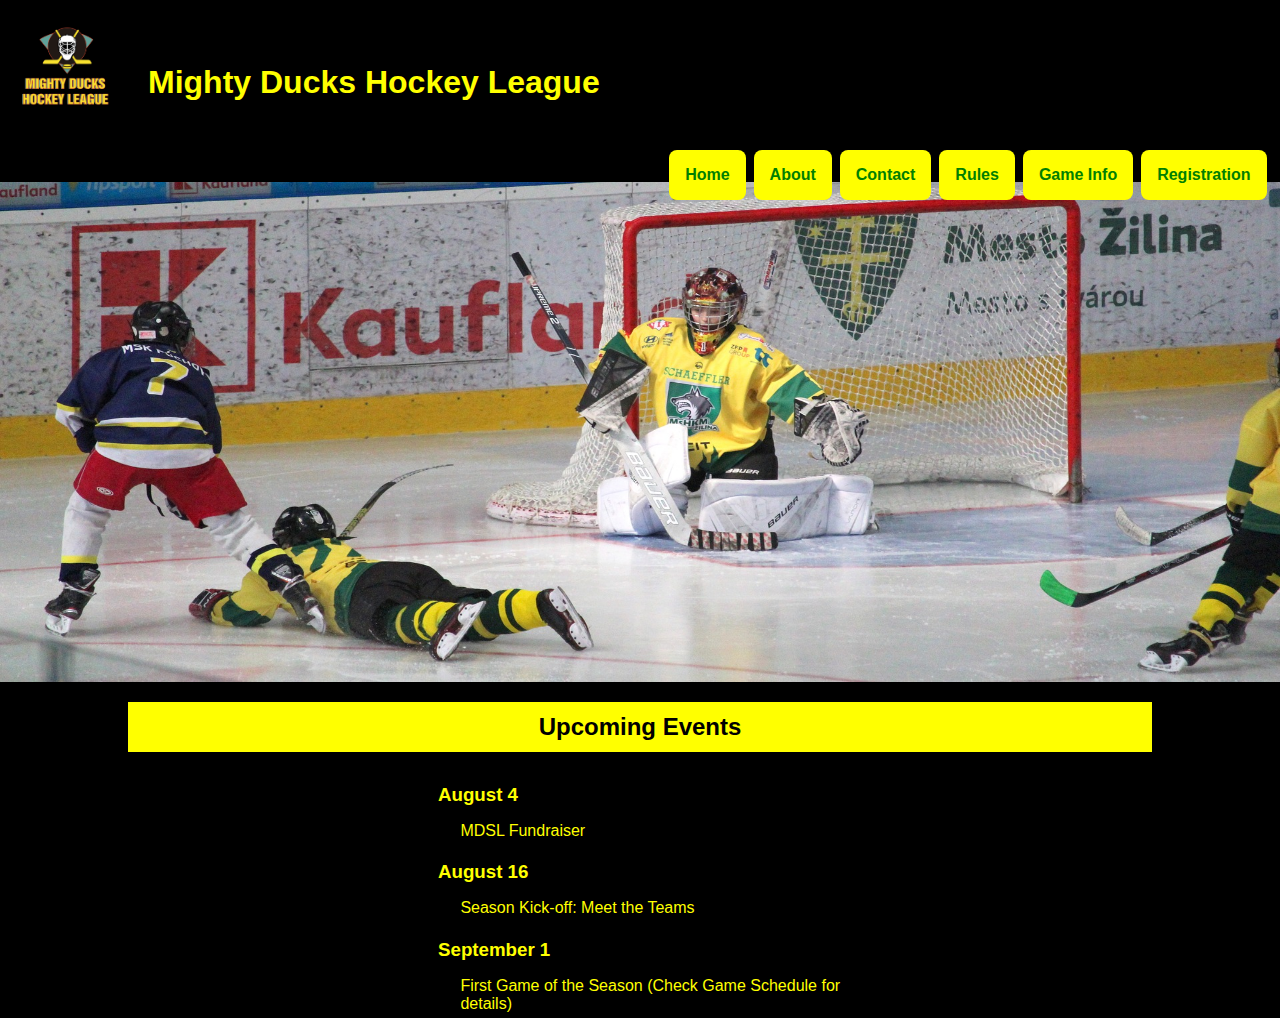
<file: index.html>
<!DOCTYPE html>
<html lang="en">

<head>
    <meta charset="UTF-8">
    <meta http-equiv="X-UA-Compatible" content="IE=edge">
    <meta name="viewport" content="width=device-width, initial-scale=1.0">
    <link rel="shortcut icon" href="./assets/img/Logo_Mighty_ducks-01.png" type="image/x-icon">
    <link rel="stylesheet" href="./assets/css/style.css">
    <title>Document</title>
</head>

<body>
    <header>
        <div class="titulo">

            <img class="logo" src="./assets/img/Logo_Mighty_ducks-01.png" alt="jugador de hockey" height="250">
            
            <h1>Mighty Ducks Hockey League</h1>
        </div>
        <nav>
            <a href="#">Home</a>
            <a href="about.html">About</a>
            <a href="contact.html">Contact</a>
            <a href="rules.html" target="_blank">Rules</a>
            <a href="game_info.html" target="_blank">Game Info</a>
            <a href="registration.html" target="_blank">Registration</a>
        </nav>
        <figure>
            <img class="banner" src="./assets/img/design2_image1.jpg" alt="Logo_Mighty_ducks" width="100">
        </figure>
    </header>

    <main>
        <h2>Upcoming Events</h2>
        
        <section>
            <article>
                <h3>August 4</h3>
                <p>MDSL Fundraiser</p>
            </article>
            <article>
                <h3>August 16</h3>
                <p>Season Kick-off: Meet the Teams</p>
            </article>
            <article>
                <h3>September 1</h3>
                <p>First Game of the Season (Check Game Schedule for details)</p>
            </article>
        </section>        
    </main>

</body>

</html>
</file>
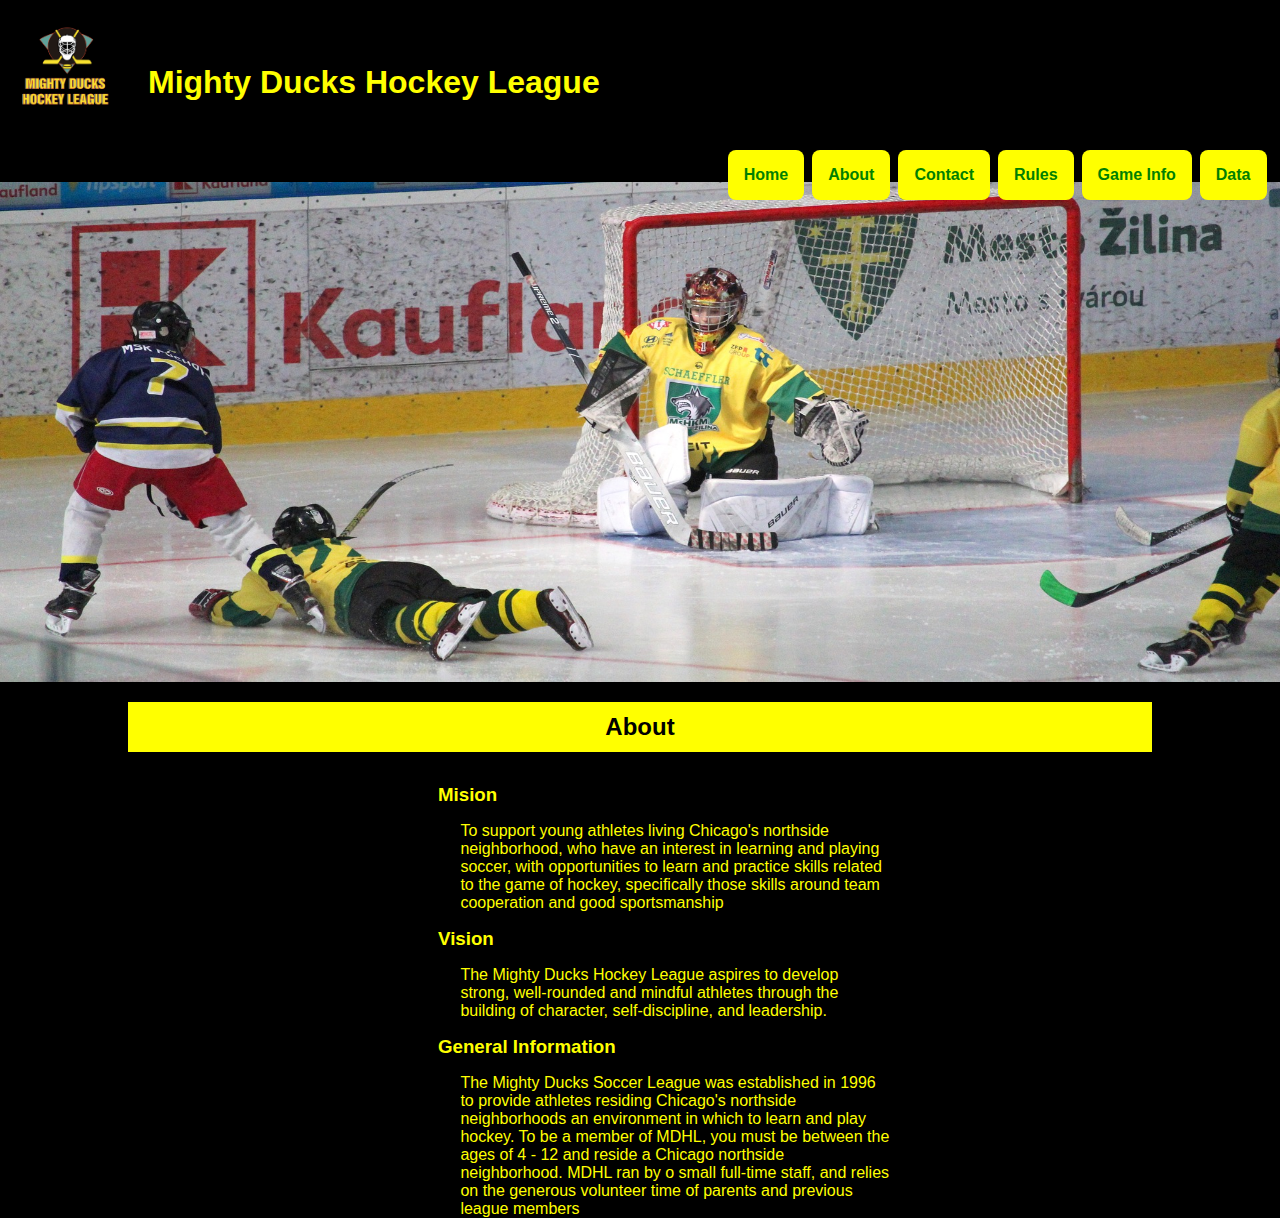
<file: about.html>
<!DOCTYPE html>
<html lang="en">

<head>
    <meta charset="UTF-8">
    <meta http-equiv="X-UA-Compatible" content="IE=edge">
    <meta name="viewport" content="width=device-width, initial-scale=1.0">
    <link rel="shortcut icon" href="./assets/img/Logo_Mighty_ducks-01.png" type="image/x-icon">
    <link rel="stylesheet" href="./assets/css/style.css">
    <title>Document</title>
</head>

<body>
    <header>
        <div class="titulo">

            <img class="logo" src="./assets/img/Logo_Mighty_ducks-01.png" alt="jugador de hockey" height="250">
            
            <h1>Mighty Ducks Hockey League</h1>
        </div>
        <nav>
            <a href="index.html">Home</a>
            <a href="#">About</a>
            <a href="contact.html">Contact</a>
            <a href="rules.html" target="_blank">Rules</a>
            <a href="game_info.html" target="_blank">Game Info</a>
            <a href="show_data.html">Data</a>
        </nav>

        <figure>
            <img class="banner" src="./assets/img/design2_image1.jpg" alt="Logo_Mighty_ducks" width="100">
        </figure>
    </header>

    <main>
        <h2>About</h2>
        <section>           
            <article>
                <h3>Mision</h3>
                <p>To support young athletes living Chicago's northside neighborhood, who have an interest in
                    learning and playing soccer, with opportunities to learn and practice skills related to the game of
                    hockey, specifically those skills around team cooperation and good sportsmanship</p>
            </article>
            <article>
                <h3>Vision</h3>
                <p>The Mighty Ducks Hockey League aspires to develop strong, well-rounded and mindful
                    athletes
                    through the building of character, self-discipline, and leadership.</p>
            </article>
            <article>
                <h3>General Information</h3>
                <p>The Mighty Ducks Soccer League was established in 1996 to provide athletes residing
                    Chicago's northside neighborhoods an environment in which to learn and play hockey. To be a
                    member of MDHL, you must be between the ages of 4 - 12 and reside a Chicago northside
                    neighborhood. MDHL ran by o small full-time staff, and relies on the generous volunteer time of
                    parents and previous league members</p>
        </section>
    </main>

</body>

</html>
</file>
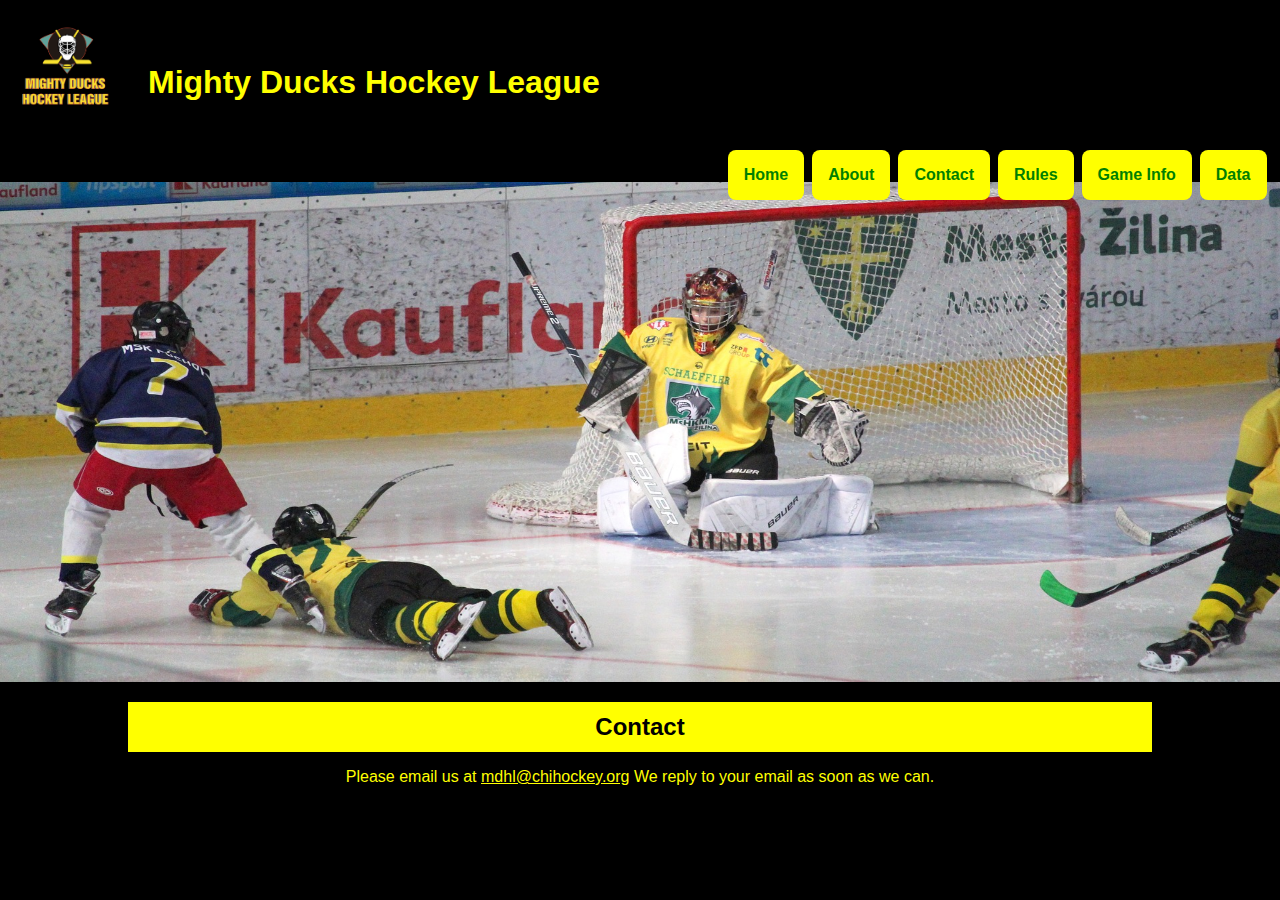
<file: contact.html>
<!DOCTYPE html>
<html lang="en">

<head>
    <meta charset="UTF-8">
    <meta http-equiv="X-UA-Compatible" content="IE=edge">
    <meta name="viewport" content="width=device-width, initial-scale=1.0">
    <link rel="shortcut icon" href="./assets/img/Logo_Mighty_ducks-01.png" type="image/x-icon">
    <link rel="stylesheet" href="./assets/css/style.css">
    <title>Document</title>
</head>

<body>
    <header>
        <div class="titulo">

            <img class="logo" src="./assets/img/Logo_Mighty_ducks-01.png" alt="jugador de hockey" height="250">

            <h1>Mighty Ducks Hockey League</h1>
        </div>
        <nav>
            <a href="index.html">Home</a>
            <a href="#">About</a>
            <a href="contact.html">Contact</a>
            <a href="rules.html" target="_blank">Rules</a>
            <a href="game_info.html" target="_blank">Game Info</a>
            <a href="show_data.html">Data</a>
        </nav>

        <figure>
            <img class="banner" src="./assets/img/design2_image1.jpg" alt="Logo_Mighty_ducks" width="100">
        </figure>
    </header>

    <main>
        <h2>Contact</h2>
        <p>
        Please email us at <a href="mdhl@chihockey.org" target="_blank">mdhl@chihockey.org</a> We reply to
        your
        email as soon as we can.
        </p>
    </main>

</body>

</html>
</file>
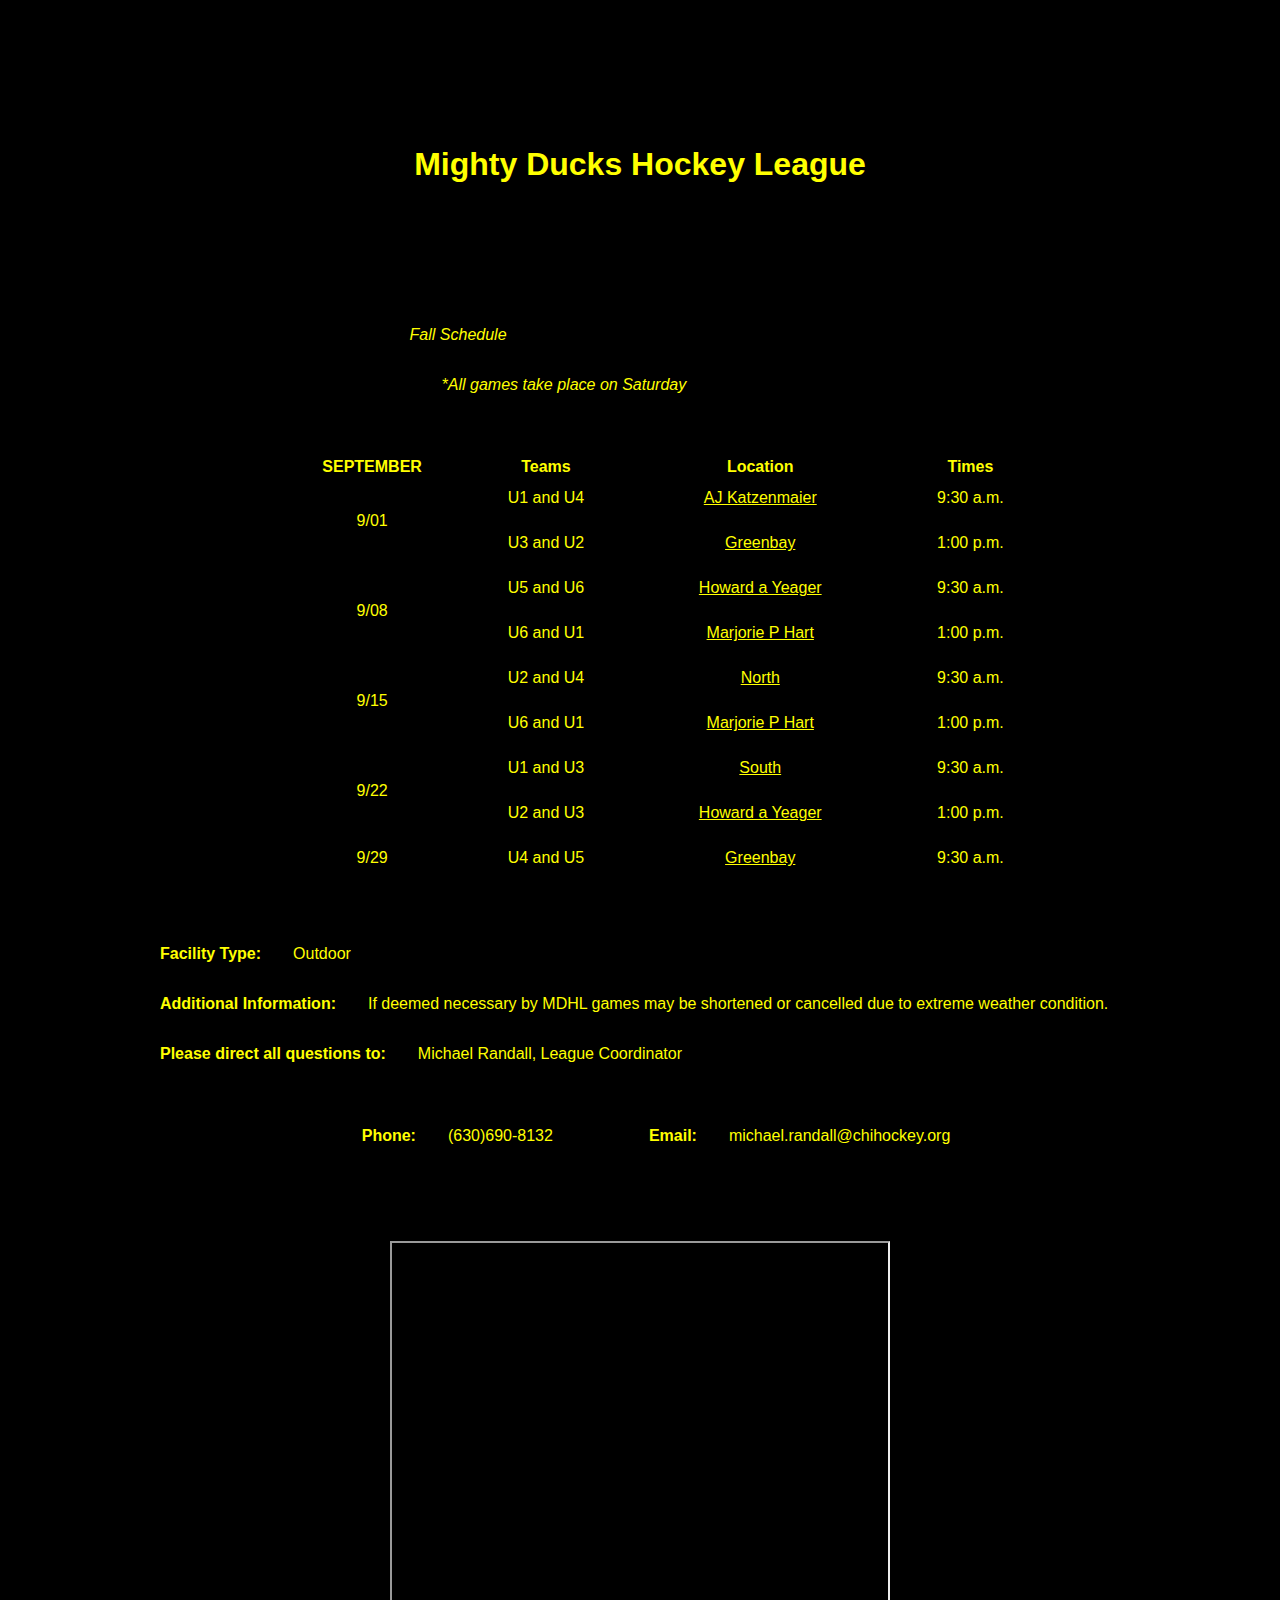
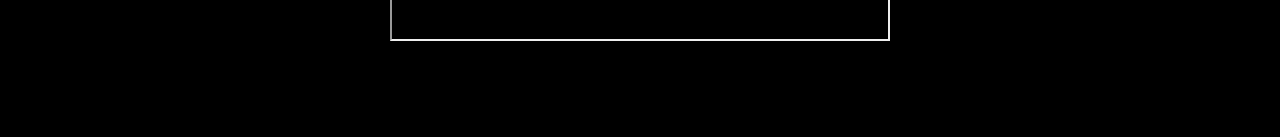
<file: game_info.html>
<!DOCTYPE html>
<html lang="en">

<head>
    <meta charset="UTF-8">
    <meta http-equiv="X-UA-Compatible" content="IE=edge">
    <meta name="viewport" content="width=device-width, initial-scale=1.0">
    <link rel="shortcut icon" href="./assets/img/Logo_Mighty_ducks-01.png" type="image/x-icon">
    <link rel="stylesheet" href="./assets/css/style.css">
    <title>Document</title>

    <style>
        * {
            margin: 2rem;
        }

        header {
            width: 100%;
            display: inline;
            justify-content: center;
            text-align: center;
        }
    </style>
</head>

<body>
    <header>
        <h1>Mighty Ducks Hockey League</h1>
    </header>
    <main>

        <table>
            <caption>
                Fall Schedule
                <p>
                    *All games take place on Saturday
                </p>
            </caption>
            <thead>
                <tr>
                    <th>SEPTEMBER</th>
                    <th rowspan="2">Teams</th>
                    <th>Location</th>
                    <th>Times</th>
                </tr>
            </thead>
            <tbody>
                <tr>
                    <td rowspan="2">9/01</td>
                    <td>U1 and U4</td>
                    <td>
                        <a href="https://goo.gl/maps/uSLVD17DXQZ6y1D78">AJ Katzenmaier</a>
                    </td>
                    <td>9:30 a.m.</td>
                </tr>
                <tr>
                    <td>U3 and U2</td>
                    <td>
                        <a href="https://goo.gl/maps/HDnq9LRnj81cfBb76">Greenbay</a>
                    </td>
                    <td>1:00 p.m.</td>
                </tr>
                <tr>
                    <td rowspan="2">9/08</td>
                    <td>U5 and U6</td>
                    <td>
                        <a href="https://goo.gl/maps/LiFD391XZaZtwfib8">Howard a Yeager
                    </td>
                    <td>9:30 a.m.</td>
                </tr>
                <tr>
                    <td>U6 and U1</td>
                    <td>
                        <a href="https://goo.gl/maps/fFBXvFLrZhWoEjs4A">Marjorie P Hart</a>
                    </td>
                    <td>1:00 p.m.</td>
                </tr>
                <tr>
                    <td rowspan="2">9/15</td>
                    <td>U2 and U4</td>
                    <td>
                        <a href="https://goo.gl/maps/fi1oRsHdqhLeYtGw7">North</a>
                    </td>
                    <td>9:30 a.m.</td>
                </tr>
                <tr>
                    <td>U6 and U1</td>
                    <td>
                        <a href="https://goo.gl/maps/fFBXvFLrZhWoEjs4A">Marjorie P Hart</a>
                    </td>
                    <td>1:00 p.m.</td>
                </tr>
                <tr>
                    <td rowspan="2">9/22</td>
                    <td>U1 and U3</td>
                    <td>
                        <a href="https://goo.gl/maps/mSuu6F3kB6s692sQ9">South</a>
                    </td>
                    <td>9:30 a.m.</td>
                </tr>
                <tr>
                    <td>U2 and U3</td>
                    <td>
                        <a href="https://goo.gl/maps/LiFD391XZaZtwfib8">Howard a Yeager</a>
                    </td>
                    <td>1:00 p.m.</td>
                </tr>
                <tr>
                    <td>9/29</td>
                    <td>U4 and U5</td>
                    <td>
                        <a href="https://goo.gl/maps/HDnq9LRnj81cfBb76">Greenbay</a>
                    </td>
                    <td>9:30 a.m.</td>
                </tr>
            </tbody>
        </table>

    </main>
    <footer>
        <p>
            <b>Facility Type:</b>Outdoor
        </p>
        <p>
            <b>Additional Information:</b>If deemed necessary by MDHL games may be shortened or
            cancelled due to extreme weather condition.
        </p>
        <p>
            <b>Please direct all questions to:</b>Michael Randall, League Coordinator
        </p>

        <div class="contact">
            <p>
                <b>Phone:</b>(630)690-8132
            </p>
            <p>
                <b>Email:</b>michael.randall@chihockey.org
            </p>
        </div>

        <div class="ubication">
            <iframe src="https://www.google.com/maps/d/embed?mid=1hmW9D0BTeDevN5LGvJUJuqIF1WXjV8U&ehbc=2E312F"
                width="500" height="400"></iframe>
        </div>
    </footer>
</body>

</html>
</file>
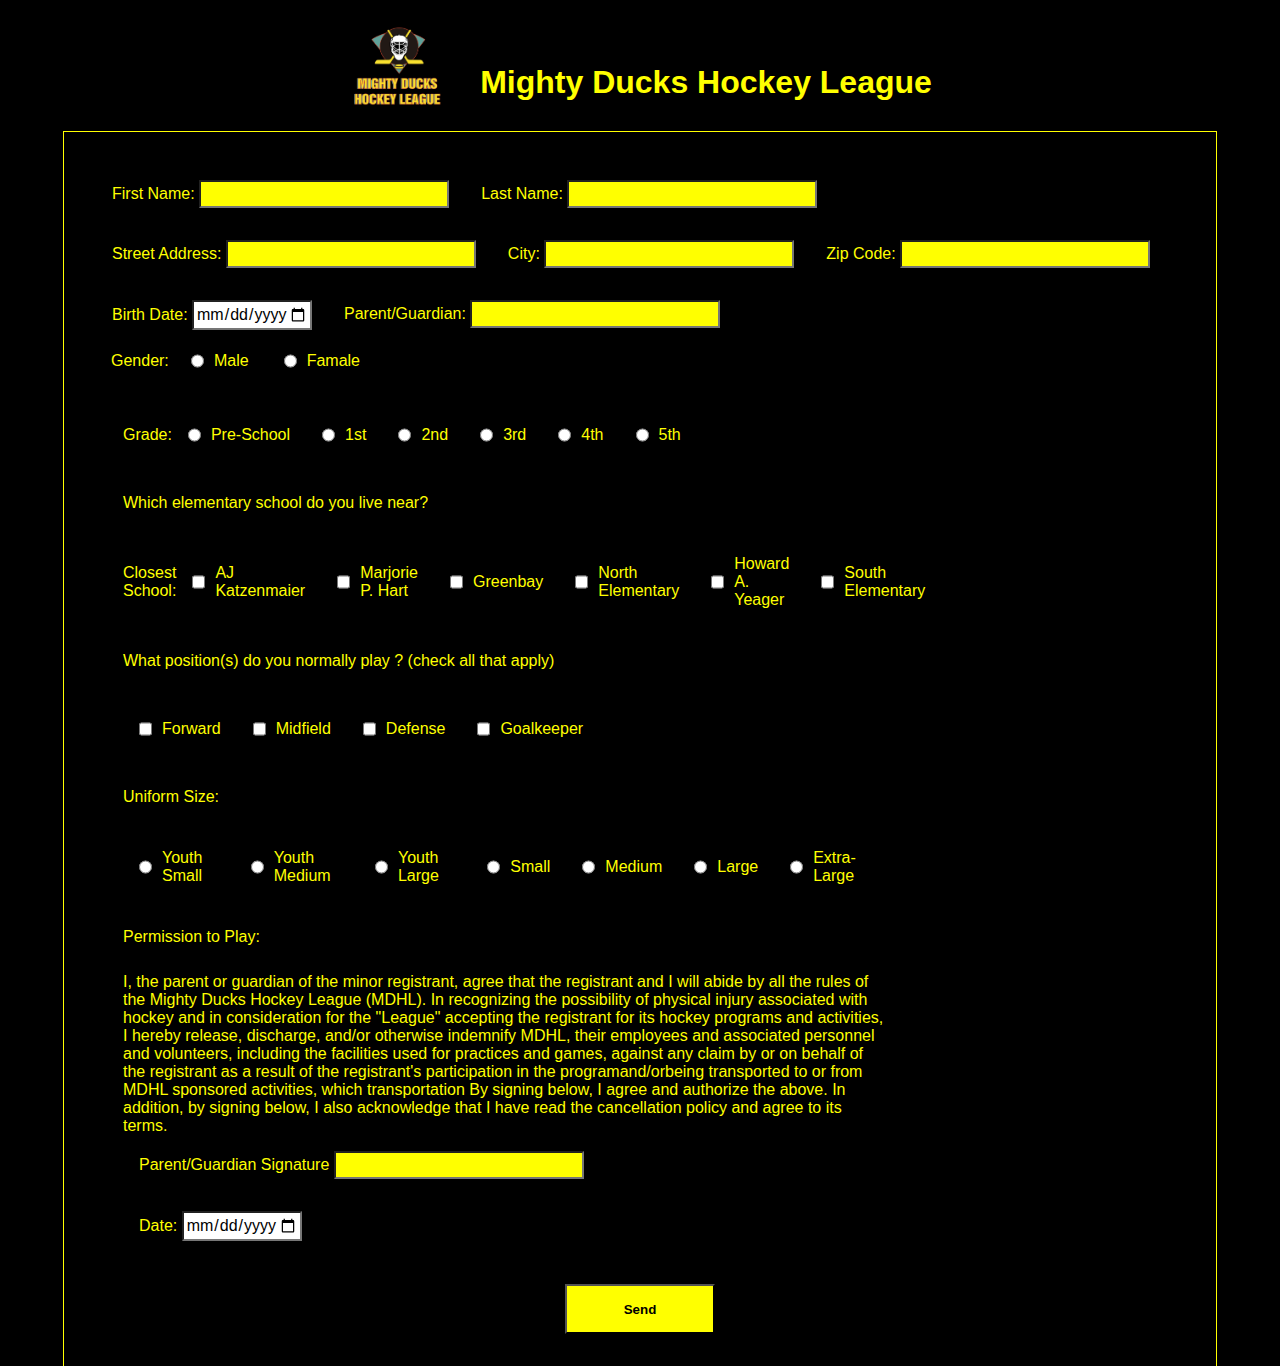
<file: registration.html>
<!DOCTYPE html>
<html lang="en">

<head>
    <meta charset="UTF-8">
    <meta http-equiv="X-UA-Compatible" content="IE=edge">
    <meta name="viewport" content="width=device-width, initial-scale=1.0">
    <link rel="shortcut icon" href="./assets/img/Logo_Mighty_ducks-01.png" type="image/x-icon">
    <link rel="stylesheet" href="./assets/css/style.css">
    <title>Document</title>
</head>

<body>
    <header>
        <div class="tituloResgistration">

            <img class="logo" src="./assets/img/Logo_Mighty_ducks-01.png" alt="jugador de hockey" height="250">

            <h1 style="text-align: center;">Mighty Ducks Hockey League</h1>
        </div>
    </header>

    <main>
        <form action="./show_data.html" method="get">

            <div class="formContainer">
                <label for="first_name">First Name:
                    <input type="text" id="first_name">
                </label>

                <label for="name">Last Name:
                    <input type="text" id="name">
                </label>

                <label for="street">Street Address:
                    <input type="text" id="street">
                </label>

                <label for="city">City:
                    <input type="text" id="city">
                </label>

                <label for="zipCode">Zip Code:
                    <input type="text" id="zipCode">
                </label>

                <label for="birth">Birth Date:
                    <input type="date" id="birth">
                </label>

                <label for="guardian">Parent/Guardian:
                    <input type="text" id="guardian">
                </label>

                <fieldset class="gender">
                    Gender:
                    <label>Male
                        <input type="radio" name="gender" value="male">
                    </label>
                    <label>Famale
                        <input type="radio" name="gender" value="famale">
                    </label>
                </fieldset>

                <fieldset>
                    Grade:
                    <label for="grade">Pre-School
                        <input type="radio" name="grade" value="pre-school">
                    </label>

                    <label for="grade">1st
                        <input type="radio" name="grade" value="1st">
                    </label>

                    <label for="grade">2nd
                        <input type="radio" name="grade" value="2nd">
                    </label>

                    <label for="grade">3rd
                        <input type="radio" name="grade" value="3rd">
                    </label>

                    <label for="grade">4th
                        <input type="radio" name="grade" value="4th">
                    </label>

                    <label for="grade">5th
                        <input type="radio" name="grade" value="5th">
                    </label>

                </fieldset>

                <fieldset>
                    <legend>Which elementary school do you live near?</legend>
                    Closest School: <br>
                    <label for="closest">AJ Katzenmaier
                        <input type="checkbox" name="closest" value="aj_atzenmaier">
                    </label>

                    <label for="closest">Marjorie P. Hart
                        <input type="checkbox" name="closest" value="marjorie_p_hart">
                    </label>

                    <label for="closest">Greenbay
                        <input type="checkbox" name="closest" value="greenbay">
                    </label>

                    <label for="closest">North Elementary
                        <input type="checkbox" name="closest" value="north_elementary">
                    </label>

                    <label for="closest">Howard A. Yeager
                        <input type="checkbox" name="closest" value="howard_a_yeager">
                    </label>

                    <label for="closest">South Elementary
                        <input type="checkbox" name="closest" value="south_elementary">
                    </label>
                </fieldset>

                <fieldset>
                    <legend>What position(s) do you normally play ? (check all that apply)</legend>

                    <label for="position">Forward
                        <input type="checkbox" name="position" value="forward">
                    </label>

                    <label for="position">Midfield
                        <input type="checkbox" name="position" value="midfield">
                    </label>

                    <label for="position">Defense
                        <input type="checkbox" name="position" value="defense">
                    </label>

                    <label for="position">Goalkeeper
                        <input type="checkbox" name="position" value="goalkeeper">
                    </label>
                </fieldset>

                <fieldset>
                    <legend>Uniform Size:</legend>

                    <label for="size">Youth Small
                        <input type="radio" name="size" value="youth_small">
                    </label>
                    <label for="size">Youth Medium
                        <input type="radio" name="size" value="youth_medium">
                    </label>
                    <label for="size">Youth Large
                        <input type="radio" name="size" value="youth_large">
                    </label>
                    <label for="size">Small
                        <input type="radio" name="size" value="small">
                    </label>
                    <label for="size">Medium
                        <input type="radio" name="size" value="medium">
                    </label>
                    <label for="size">Large
                        <input type="radio" name="size" value="large">
                    </label>
                    <label for="size">Extra-Large
                        <input type="radio" name="size" value="extra_large">
                    </label>
                </fieldset>

                <div class="permission">
                    <fieldset>
                        <legend>Permission to Play:</legend>
                        <p>I, the parent or guardian of the minor registrant, agree that the registrant and I will abide by
                            all the rules of the Mighty Ducks Hockey League (MDHL). In recognizing the possibility of
                            physical injury associated with hockey and in consideration for the "League" accepting the
                            registrant for its hockey programs and activities, I hereby release, discharge, and/or otherwise
                            indemnify MDHL, their employees and associated personnel and volunteers, including the
                            facilities used for practices and games, against any claim by or on behalf of the registrant as
                            a result of the registrant's participation in the programand/orbeing transported to or from MDHL
                            sponsored activities, which transportation By signing below, I agree and authorize the above. In
                            addition, by signing below, I also acknowledge that I have read the cancellation policy and
                            agree to its terms.</p>
    
                            <label for="signature">Parent/Guardian Signature
                                <input name="permission" type="text" id="signature">
                            </label>
                            <label for="signDate">Date:
                                <input name="signDate" type="date">
                            </label>
                    </fieldset>
                </div>

                <div class="submit">
                    <input type="submit" value="Send">
                </div>
            </div>
        </form>
    </main>
</body>

</html>
</file>
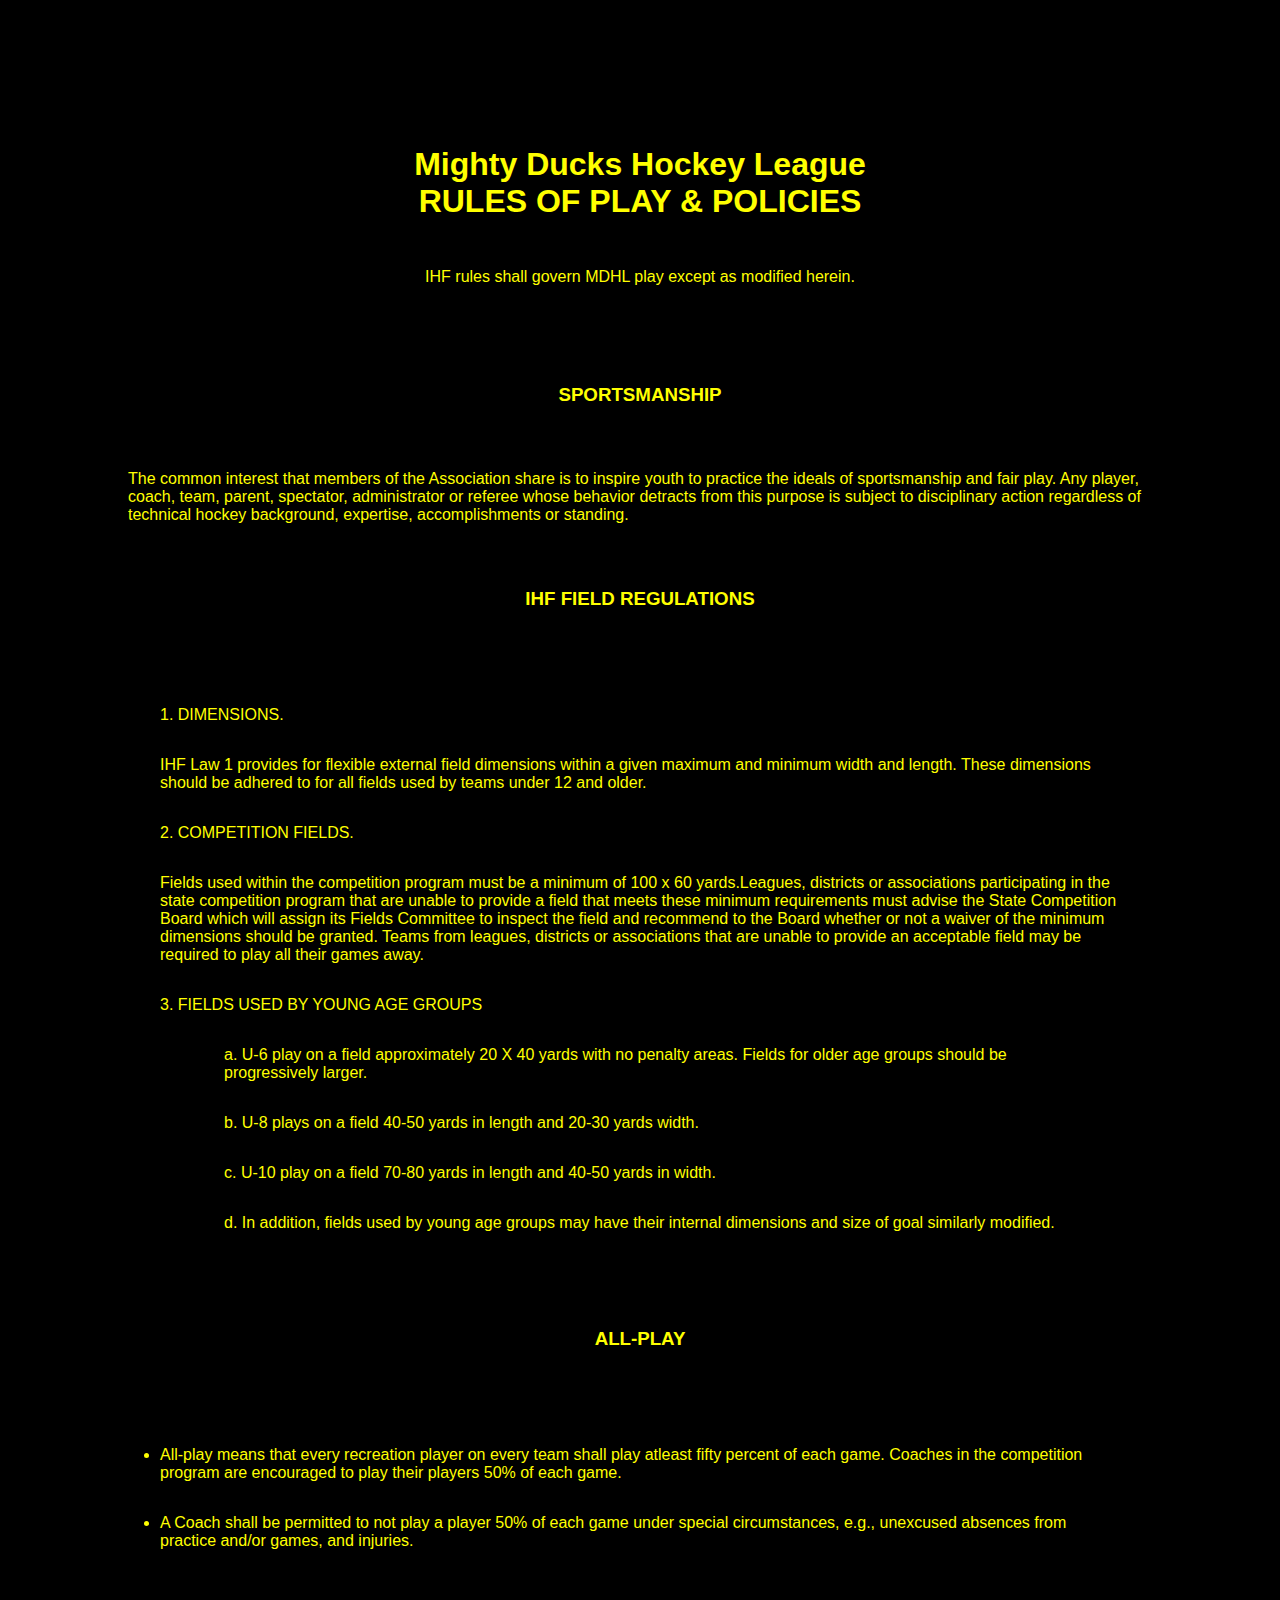
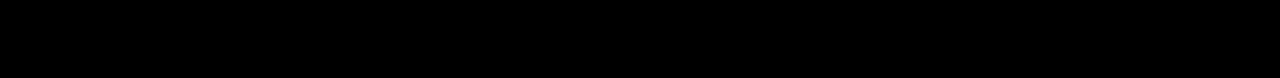
<file: rules.html>
<!DOCTYPE html>
<html lang="en">

<head>
    <meta charset="UTF-8">
    <meta http-equiv="X-UA-Compatible" content="IE=edge">
    <meta name="viewport" content="width=device-width, initial-scale=1.0">
    <link rel="shortcut icon" href="./assets/img/Logo_Mighty_ducks-01.png" type="image/x-icon">
    <link rel="stylesheet" href="./assets/css/style.css">

    <style>
        * {
            margin: 2rem;
        }

        header {
            width: 100%;
            display: inline;
            justify-content: center;
            text-align: center;
        }
    </style>
    <title>Document</title>
</head>

<body>
    <header>
        <h1>
            Mighty Ducks Hockey League
            <br>
            RULES OF PLAY & POLICIES
        </h1>
        <p>
            IHF rules shall govern MDHL play except as modified herein.
        </p>
    </header>
    <main style="margin-top: 2rem; align-items: flex-start;">
        <h3>
            SPORTSMANSHIP
        </h3>
        <p>
            The common interest that members of the Association share is to inspire
            youth to practice the ideals of sportsmanship and fair play. Any player, coach,
            team, parent, spectator, administrator or referee whose behavior detracts from
            this purpose is subject to disciplinary action regardless of technical hockey
            background, expertise, accomplishments or standing.
        </p>
        <h3>
            IHF FIELD REGULATIONS
        </h3>
        <dl>
            <dt>
                1. DIMENSIONS.
            </dt>
            <dd>
                IHF Law 1 provides for flexible external field dimensions within
                a given maximum and minimum width and length. These dimensions should be
                adhered to for all fields used by teams under 12 and older.
            </dd>
            <dt>
                2. COMPETITION FIELDS.
            </dt>
            <dd>
                Fields used within the competition program must be
                a minimum of 100 x 60 yards.Leagues, districts or associations participating in
                the state competition program that are unable to provide a field that meets these
                minimum requirements must advise the State Competition Board which will
                assign its Fields Committee to inspect the field and recommend to the Board
                whether or not a waiver of the minimum dimensions should be granted. Teams
                from leagues, districts or associations that are unable to provide an acceptable
                field may be required to play all their games away.
            </dd>
            <dt>
                3. FIELDS USED BY YOUNG AGE GROUPS
            </dt>
            <dd>
                <ul>
                    <li>
                        a. U-6 play on a field approximately 20 X 40 yards with no penalty areas. Fields
                        for older age groups should be progressively larger.
                    </li>
                    <li>
                        b. U-8 plays on a field 40-50 yards in length and 20-30 yards width.
                    </li>
                    <li>
                        c. U-10 play on a field 70-80 yards in length and 40-50 yards in width.
                    </li>
                    <li>
                        d. In addition, fields used by young age groups may have their internal
                        dimensions and size of goal similarly modified.
                    </li>
                </ul>
            </dd>
        </dl>
        <h3>
            ALL-PLAY
        </h3>
        <ul>
            <li>
                All-play means that every recreation player on every team shall play atleast
                fifty percent of each game. Coaches in the competition program are encouraged
                to play their players 50% of each game.
            </li>
            <li>
                A Coach shall be permitted to not play a player 50% of each game
                under special circumstances, e.g., unexcused absences from practice
                and/or games, and
                injuries.
            </li>
        </ul>
    </main>
</body>

</html>
</file>
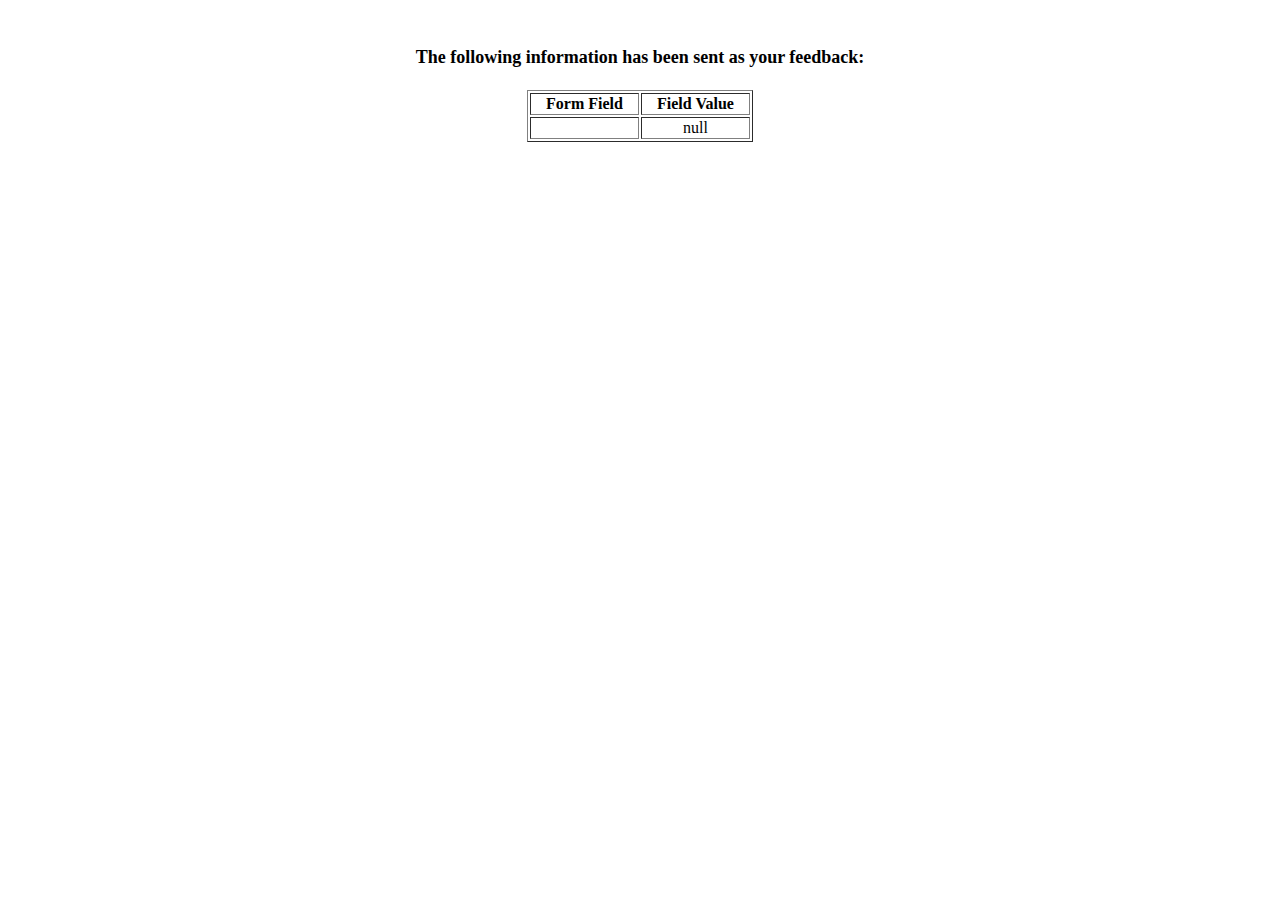
<file: show_data.html>
<html>

<head>
    <title>Feedback Sent</title>
</head>

<body>
    <p align=center>&nbsp;</p>
    <h1 align=center>
        <font size="+1">The following information has been sent as your
            feedback:</font>
    </h1>

    <table border="1" align=center width="226">
        <tr>
            <th align="center">Form Field</th>
            <th align="center">Field Value</th>
        </tr>

        <script language="javascript">
            var args = location.search.substr(1).split('&');
            for (var i = 0; i < args.length; ++i) {
                var parts = args[i].split('=');
                if (parts != null) {
                    var field = parts[0];
                    var value = parts[1];
                    if (value == null) {
                        value = "null"
                    }
                    else {
                        value = '"' + unescape(value.replace(/\+/g, ' ')) + '"';
                    }

                    document.writeln('<tr><td align="center">' + field + '</td>');
                    document.writeln('<td align="center">' + value + '</td></tr>');
                }
            }
        </script>

        <noscript>
            <tr>
                <td>
                    <p>You need to turn on Javascript in your browser.</p>

                    <p>In Microsoft Internet Explorer 4 or greater:</p>
                    <ul>
                        <li>From the "Tools" menu (in IE 4, it's the "View" menu), select "Internet Options".</li>
                        <li>Click on the "Security" tab.</li>
                        <li>Click on the "Custom Level" button. (In IE 4, select "Custom"
                            and then click on "Settings...".)</li>
                        <li>Under "Active scripting" make sure "Enable" is selected.</li>
                    </ul>

                    <p>In Netscape version 4 or greater:</p>
                    <ul>
                        <li>From the <b>Edit</b> menu, select <b>Preferences</b>.</li>
                        <li>In the <b>Category</b> list on the left, click on the word "Advanced".</li>
                        <li>In the panel on the right, make sure "Enable JavaScript" is checked.</li>
                        <li>Click the <b>OK</b> button.</li>
                    </ul>

                </td>
            </tr>
        </noscript>

    </table>
</body>

</html>
</file>
<file: assets/css/style.css>
*{
    padding: 0;
    margin: 0;
    box-sizing: border-box;
    font-family: Arial, Helvetica, sans-serif;
    color: yellow;
    background: #000;
}

.banner{
    width: 100%;
    height: 500px;    
}

h1{
    margin-top: 3rem;
    padding: 1rem;
}

nav{    
    background-color: transparent;    
    display: flex;
    justify-content: flex-end;    
    gap: 0.5rem;
    position: relative;
    top: 2vh;
    right: 1.5vh;
}

nav a {
    background: yellow;
    color: green;
    padding: 1rem;
    border-radius: 0.5rem;
    display: inline-block;  
    text-align: center;
    justify-content: center;    
    text-decoration: none;
    font-weight: bold;
}

nav a:hover{
    background-color: green;
    color: yellow;
    transform: scale(1.1);
}

main{
    display: flex;
    flex-wrap: wrap;
    gap: 1rem;
    justify-content: center;
}
.titulo{
    display: flex;
    justify-content: start;
}

h2{    
    background: yellow;
    margin-top: 1rem;
    color: #000;
    width: 80%;
    height: 50px;
    display: flex;
    align-items: center;
    justify-content: center;
}
.container{
    display: flex;
    align-items: center;
    justify-content: center;
}

.logo{
    width: 100px;
    height: 100px;
    margin: 1rem;
    background-color: transparent;
}

section{
    width: 500px;
    height: 250px;
    display: flex;
    justify-content: center;
    flex-wrap: wrap;
}

article{
    margin-left: 2rem;
    width: 100%;
}

article p {
    padding-left: 3vw;
}

main h3{
    margin: 1rem;
}

main dl dd ul {
    list-style: none;
}

table{
    width: 60vw;
    height: 30vw;
    padding: 5vw;
    border-collapse: collapse;
}
caption{
    font-style: italic;
    text-align: start;
    margin-left: 20%;
    margin-top: 1vw;
}

td{
    text-align: center;
    width: 2vh;
    height: 5vh;
}

.contact{
    display: flex;
    justify-content: center;
}

.ubication{
    display: flex;
    justify-content: center;
}

.tituloResgistration{
    display: flex;
    justify-content: center;
}

form{
    width: 90%;
    padding: 1rem;
    outline: 1px solid yellow;
}
.formContainer{
    display: inline-flex;
    flex-wrap: wrap;
    justify-content: flex-start;
    padding: 1rem;
}

form .formContainer label{
    margin: 1rem;
}

form .formContainer label input{
    height: 2rem;
    font-size: medium;    
}

form .formContainer label input[type=text]{
    background: yellow;
    color: #000;
    padding: 12px;
    width: 250px;
    height: 20px;
}
form .formContainer label input[type=date]{
    background: white;
    color: black;
    width: 120px;
    height: 30px;
    padding: 2px;
}

.gender{
    padding: 15px;
    width: 50%;
    height: 30px;
}

.gender label{
    width: 70px !important;
    height: 20px;
}

fieldset{    
    border: none;
    width: 75%;
    padding: 3vh;
    display: flex;
    align-items: center
}

fieldset label{
    display: inline-flex;
    align-items: center;
    justify-content: center;
    flex-direction: row-reverse;
}

fieldset label input{
    margin-right: 10px;
}

.permission fieldset{
    display: flex;
    flex-wrap: wrap;
}

.permission fieldset label{
    width: 80%;
    display: inline-block;
}

.submit{
    width: 100%;
    display: flex;
    justify-content: center;
}

.submit input[type="submit"]{
    background: yellow;
    color: black;
    font-weight: 900;
    width: 150px;
    height: 50px;
}

@media (max-width: 426px){
    nav{
        display: flex;
        flex-wrap: wrap;
        justify-content: center;
        position: inherit;
        margin: 1rem;
    }
    nav a{
        padding: 10px;
        width: 33%;
    }
}
</file>
